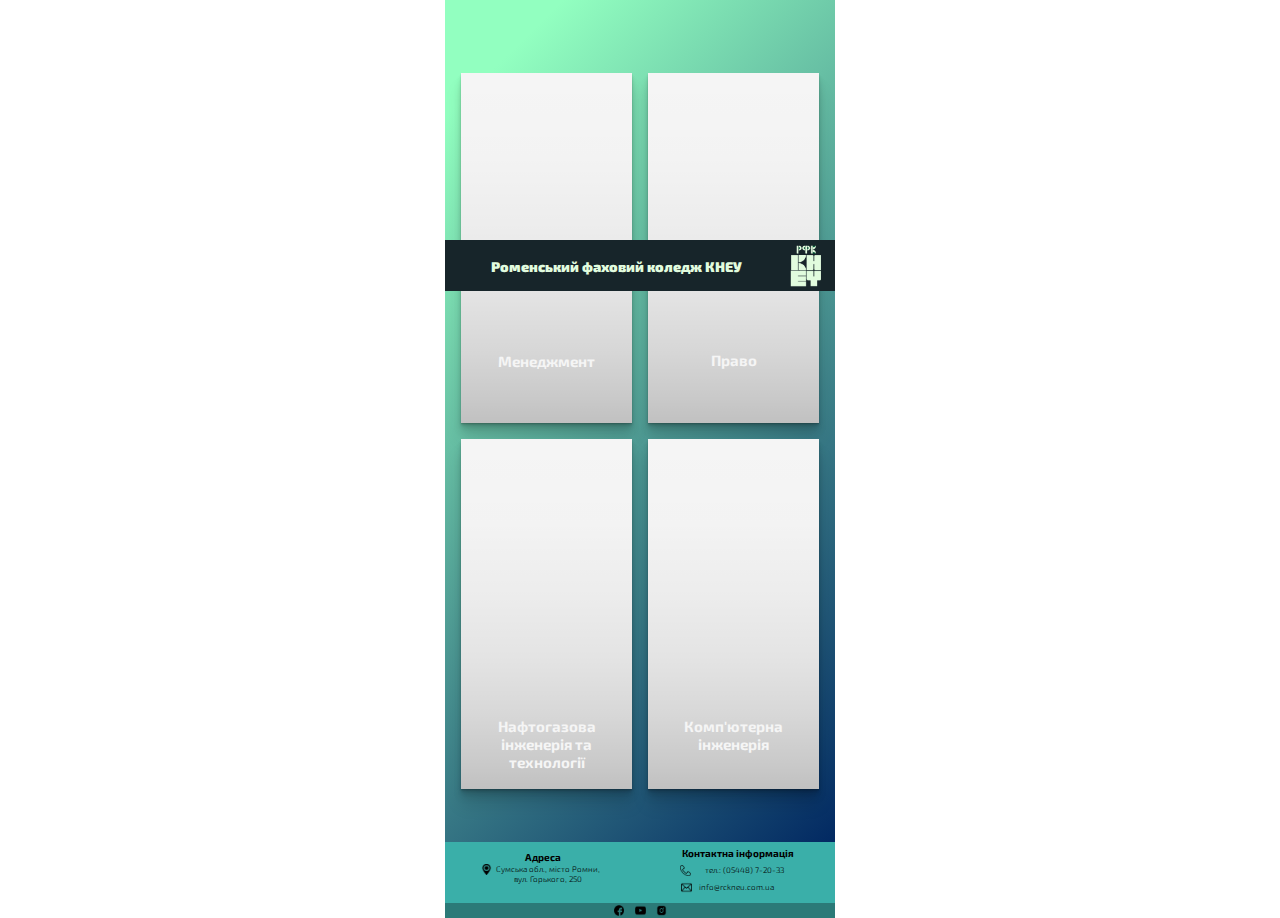
<file: pages/specialist/specialist.html>
<!DOCTYPE html>
<html lang="en">
<head>
    <meta charset="UTF-8">
    <meta http-equiv="X-UA-Compatible" content="IE=edge">
    <meta name="viewport" content="width=device-width, initial-scale=1.0">
    <link rel="stylesheet" href="css/specialist.css">
    <link rel="stylesheet" href="css/style.css">
    <title>Спеціальність</title>
</head>
<body>
    <header>
        <div class="box_header">
            <h2 class="header_title">Роменський фаховий коледж КНЕУ</h2>
            <a href="../../index.html"><img src="../../images/header/logo.png" alt="logo.png" class="header_logo"></a>
        </div>
    </header>
    <div class="box_content">
        <main class="page-content">
            <div class="card">
                <div class="content">
                    <h2 class="title">Менеджмент</h2>
                    <p class="copy">  Спеціальність «Менеджмент» дає можливість студентам отримати поглиблені економічні теоретичні та практичні знання для виконання управлінських, організаційних, консультаційних та інших функцій менеджера. Подібні знання, вміння та навички випускників спеціальності «Менеджмент» дають можливість отримати перспективну роботу в успішних організаціях.</p>
                </div>
            </div>
            <div class="card">
                <div class="content">
                    <h2 class="title">Право</h2>
                    <p class="copy">Навчання за освітньою програмою «Право» зорієнтовано на засвоєння студентами базових засад права та окремих його галузей, формування адекватного сприйняття та розуміння права як регулятора суспільних відносин, феномену людської цивілізації, а також на оглядове вивчення усієї системи юридичних наук, на здобуття знань, умінь та навичок у межах широкого кола галузей права. </p>
                </div>
            </div>
            <div class="card">
                <div class="content">
                    <h2 class="title">Нафтогазова інженерія та технології</h2>
                    <p class="copy">Під час навчання студенти засвоюють дисципліни загальноосвітньої та професійної підготовки, які є теоретичним та технологічним фундаментом нафтогазової справи: з бурового та нафтопромислового устаткування, автоматизації виробництва, інженерної графіки, буріння свердловин та видобутку нафти і газу.</p>
                </div>
            </div>
            <div class="card">
                <div class="content">
                    <h2 class="title">Комп'ютерна інженерія</h2>
                    <p class="copy"> Комп’ютерні інженери, мають професійну підготовку в галузі програмування, інформаційної безпеки, комп’ютерних систем і мереж, сайтобудування, комп’ютерної графіки.</p>
                </div>
            </div>
        </main>
    </div>
    <div class="box_contacts">
        <div class="box_contacts__top">
            <div class="contacts_top__left">
                <h3 class="top_left__address">Адреса</h3>
                <div class="top_left__location">
                    <img src="images/address/location.png" alt="location.png" class="img_location">
                    <p class="top_left__text">Сумська обл., місто Ромни, вул. Горького, 250</p>
                </div>

            </div>
            <div class="contacts_top__right">
                <h3 class="top_right__address">Контактна інформація</h3>
                <a href="tel:+3800544872033" target="_blank" class="top_right_phone">
                    <img src="images/address/phone.png" alt="phone.png" class="img_phone">
                    <p class="top_right__textPhone">тел.: (05448) 7-20-33</p>
                </a>
                <a href="mailto:info@rckneu.com.ua" target="_blank" class="top_right_mesage">
                    <img src="images/address/message.png" alt="message.png" class="img_message">
                    <p class="top_right__textMessage">info@rckneu.com.ua</p>
                </a>
            </div>
        </div>

        <div class="box_contacts__bottom">
            <a href="https://www.facebook.com/" target="blanck" class="facebook"><img  class="img_fc"src="images/socialIcons/facebok.png" alt="facebok.png"></a>
            <a href="https://www.youtube.com/" target="blanck" class="youtube"><img class="img_yt" src="images/socialIcons/youtube.png" alt="youtube.png"></a>
            <a href="https://www.instagram.com/" target="blanck" class="instagram"><img class="img_inst" src="images/socialIcons/instagram.png" alt="instagram.png"></a>
        </div>
    </div>
    <script src="javascript/main.js"></script>
</body>
</html>
</file>
<file: pages/specialist/css/specialist.css>
@import url('https://fonts.googleapis.com/css2?family=Exo+2:wght@100;300;400;700;800;900&display=swap');
 :root {
	 --d: 700ms;
	 --e: cubic-bezier(0.19, 1, 0.22, 1);
	 --font-sans: 'Exo 2', sans-serif;
	 --font-serif: 'Cardo', serif;
}
 * {
	 box-sizing: border-box;
   margin: 0;
   padding: 0;
   font-family: 'Exo 2', sans-serif;
}
 html, body {
	 height: 100%;
   font-family: 'Exo-2' sans-serif;
}
 body {
	 display: grid;
	 place-items: center;
   font-family: 'Exo-2' sans-serif;
}

 .page-content {
	 display: grid;
	 grid-gap: 1rem;
	 padding: 1rem;
	 max-width: 100vw;
	 margin: 0 auto;
	 font-family: var(--font-sans);
}
 @media (min-width: 600px) {
	 .page-content {
		 grid-template-columns: repeat(2, 1fr);
	}
}
 @media (min-width: 800px) {
	 .page-content {
		 grid-template-columns: repeat(4, 1fr);
	}
}
 .card {
	 position: relative;
	 display: flex;
	 align-items: flex-end;
	 overflow: hidden;
	 padding: 1rem;
	 width: 100%;
	 text-align: center;
	 color: whitesmoke;
	 background-color: whitesmoke;
	 box-shadow: 0 1px 1px rgba(0, 0, 0, 0.1), 0 2px 2px rgba(0, 0, 0, 0.1), 0 4px 4px rgba(0, 0, 0, 0.1), 0 8px 8px rgba(0, 0, 0, 0.1), 0 16px 16px rgba(0, 0, 0, 0.1);
}
 @media (min-width: 600px) {
	 .card {
		 height: 350px;
	}
}
 .card:before {
	 content: '';
	 position: absolute;
	 top: 0;
	 left: 0;
	 width: 100%;
	 height: 110%;
	 background-size: cover;
	 background-position: 0 0;
	 transition: transform calc(var(--d) * 1.5) var(--e);
	 pointer-events: none;
}
 .card:after {
	 content: '';
	 display: block;
	 position: absolute;
	 top: 0;
	 left: 0;
	 width: 100%;
	 height: 200%;
	 pointer-events: none;
	 background-image: linear-gradient(to bottom, rgba(0, 0, 0, 0) 0%, rgba(0, 0, 0, 0.009) 11.7%, rgba(0, 0, 0, 0.034) 22.1%, rgba(0, 0, 0, 0.072) 31.2%, rgba(0, 0, 0, 0.123) 39.4%, rgba(0, 0, 0, 0.182) 46.6%, rgba(0, 0, 0, 0.249) 53.1%, rgba(0, 0, 0, 0.320) 58.9%, rgba(0, 0, 0, 0.394) 64.3%, rgba(0, 0, 0, 0.468) 69.3%, rgba(0, 0, 0, 0.540) 74.1%, rgba(0, 0, 0, 0.607) 78.8%, rgba(0, 0, 0, 0.668) 83.6%, rgba(0, 0, 0, 0.721) 88.7%, rgba(0, 0, 0, 0.762) 94.1%, rgba(0, 0, 0, 0.790) 100%);
	 transform: translateY(-50%);
	 transition: transform calc(var(--d) * 2) var(--e);
}
 .card:nth-child(1):before {
	 background-image: url(https://osvita.ua/doc/images/news/628/62892/3434534-001_i.jpg);
}
 .card:nth-child(2):before {
	 background-image: url(https://www.udau.edu.ua/assets/images/2021/spec/pravo/lawyer.jpg);
}
 .card:nth-child(3):before {
	 background-image: url(https://ua.news/wp-content/uploads/2019/06/a57c3e1e7648a51914fb84e1de6c07df.jpg);
}
 .card:nth-child(4):before {
    background-image: url(http://kaf-ks.tntu.edu.ua/wp-content/uploads/2016/07/codeclub-temperature-sensor.jpg);
  }
 .content {
	 position: relative;
	 display: flex;
	 flex-direction: column;
	 align-items: center;
	 width: 100%;
	 padding: 1rem;
	 transition: transform var(--d) var(--e);
	 z-index: 1;
}
 .content > * + * {
	 margin-top: 1rem;
}
 .title {
	 font-size: 1.3rem;
	 font-weight: bold;
	 line-height: 1.2;
}
 .copy {
	 font-family: var(--font-serif);
	 font-size: 1.125rem;
	 font-style: italic;
	 line-height: 1.35;
}
 .btn {
	 cursor: pointer;
	 margin-top: 1.5rem;
	 padding: 0.75rem 1.5rem;
	 font-size: 0.65rem;
	 font-weight: bold;
	 letter-spacing: 0.025rem;
	 text-transform: uppercase;
	 color: white;
	 background-color: black;
	 border: none;
}
 .btn:hover {
	 background-color: #0d0d0d;
}
 .btn:focus {
	 outline: 1px dashed yellow;
	 outline-offset: 3px;
}
 @media (hover: hover) and (min-width: 600px) {
	 .card:after {
		 transform: translateY(0);
	}
	 .content {
		 transform: translateY(calc(100% - 4.5rem));
	}
	 .content > *:not(.title) {
		 opacity: 0;
		 transform: translateY(1rem);
		 transition: transform var(--d) var(--e), opacity var(--d) var(--e);
	}
	 .card:hover, .card:focus-within {
		 align-items: center;
	}
	 .card:hover:before, .card:focus-within:before {
		 transform: translateY(-4%);
	}
	 .card:hover:after, .card:focus-within:after {
		 transform: translateY(-50%);
	}
	 .card:hover .content, .card:focus-within .content {
		 transform: translateY(0);
	}
	 .card:hover .content > *:not(.title), .card:focus-within .content > *:not(.title) {
		 opacity: 1;
		 transform: translateY(0);
		 transition-delay: calc(var(--d) / 8);
	}
	 .card:focus-within:before, .card:focus-within:after, .card:focus-within .content, .card:focus-within .content > *:not(.title) {
		 transition-duration: 0s;
	}
}
</file>
<file: pages/specialist/css/style.css>
@import url('https://fonts.googleapis.com/css2?family=Exo+2:wght@100;300;400;700;800;900&display=swap');

* {
    margin: 0;
    padding: 0;
    box-sizing: border-box;
    font-family: 'Exo 2', sans-serif;
}
body{
    font-family: 'Exo-2' sans-serif;
}
header {
    max-height: 100vh;
    max-width: 100vw;
    width: 100%;
    display: flex;
    flex-direction: column;
    align-items: flex-start;
    justify-content: start;
    position: fixed;
}
.box_header {  
    margin-bottom: 802px;
    height: 46px;
    max-width: 100vw;
    width: 100%;
    border-radius: 0px;
    background: rgba(2, 86, 52, 1);
    display: flex;
    justify-content: space-between;
    align-items: center;
    padding: 0 38.05px;
}
.header_menu {
    position: relative;
    left: -2%;
    width: 80px;
    height: 75px;
    padding: 24px;
    cursor: pointer;
    margin-left: -20px;
    z-index: 1000;
}

.header_menu.active {
    padding: 20px;
    background: rgba(225, 252, 222, 1);
    position: relative;
    width: 77px;
    height: 72px;
    z-index: 1000;
}

.header_title {
    height: 70.22px;
    width: 100vw;
    font-size: 20px;
    font-weight: 700;
    line-height: 43px;
    letter-spacing: 0em;
    text-align: center;
    color: rgba(225, 252, 222, 1);
    margin-top: 23.76px;
    
}

a>.header_logo {
    height: 60px;
    width: 80px;
    border-radius: 0px;
    margin-top: 13px;
    margin-right: -22px;
    cursor: pointer;
}

.nav_bar {
    height: 519px;
    max-width: 1920px;
    width: 100%;
    display: flex;
    display: none;
    align-items: flex-start;
    justify-content: start;
    z-index: 1000;
}

.nav_list {
    height: 350px;
    max-width: 500px;
    width: 50%;
    background: rgba(225, 252, 222, 1);
    border: 1px solid rgb(0, 0, 0);
    display: flex;
    flex-direction: column;
    justify-content: center;
}

.nav_list>li.list_li {
    border-bottom: 1px solid black;
    max-width: 1010px;
    width: 100%;
    height: 104px;
    display: flex;
    justify-content: center;
    align-items: center;
    list-style-type: none;
    font-size: 20px;
    font-weight: 700;
    line-height: 43px;
    letter-spacing: 0em;
    text-align: center;
    position: relative;
    cursor: pointer;
}

li.list_li>img {
    height: 30px;
    width: 30px;
    border-radius: 0px;
    position: absolute;
    top: 22px;
    right: 63px;
    cursor: pointer;
}

li.list_li>a {
    height: 30px;
    width: 30px;
    border-radius: 0px;
    position: absolute;
    top: 22px;
    right: 63px;
    cursor: pointer;
}

.nav_bar__meaning {
    height: 350px;
    max-width: 500px;
    width: 50%;
    background: rgba(225, 252, 222, 1);
    display: flex;
    flex-direction: column;
    justify-content: space-between;
    border: 1px solid black;
}

.bar_meaning__li {
    border-bottom: 1px solid black;
    max-width: 1920px;
    height: 104px;
    display: flex;
    justify-content: center;
    align-items: center;
    list-style-type: none;
    font-size: 20px;
    font-weight: 700;
    line-height: 43px;
    letter-spacing: 0em;
    text-align: center;
    position: relative;
}

.bar_meaning__li a {
    color: black;
    text-decoration: none;
}

.nav_bar__meaning.one {
    display: none;
}

.nav_bar__meaning.two {
    top: 105px;
    position: relative;
    display: none;
}

.nav_bar__meaning.three {
    display: none;
    top: 310px;
    position: relative;
}
/*box-contact*/
.box_contacts {
    
    height: 230px;
    max-width: 100vw;
    width: 100%;
    border-radius: 0px;
    display: flex;
    flex-direction: column;
    position: relative;
    top: 100px;
    color: rgba(0, 0, 0, 1);
}

.box_contacts__top {
    height: 200px;
    max-width: 100vw;
    width: 100%;
    background: rgba(225, 252, 222, 1);
    display: flex;
    justify-content: space-around;
    align-items: center;
}

.contacts_top__left,
.contacts_top__right {
    display: flex;
    flex-direction: column;
    justify-content: center;
    align-items: center;
    width: 400px;
    height: 100%;
}

.top_left__address {
    height: 46px;
    width: 298px;
    font-size: 26px;
    font-weight: 700;
    line-height: 43px;
    letter-spacing: 0em;
    text-align: center;
}

.top_left__location,
.top_right_phone,
.top_right_mesage {
    display: flex;
}

.img_location {
    height: 53px;
    width: 52px;
}

.top_left__text {
    height: 84px;
    width: 322px;
    font-size: 20px;
    font-weight: 300;
    line-height: 29px;
    letter-spacing: 0em;
    text-align: center;
}

.top_right__address {
    height: 53px;
    width: 439px;
    font-size: 26px;
    font-weight: 700;
    line-height: 43px;
    letter-spacing: 0em;
    text-align: center;
    margin-top: 95px;

}

.top_right_phone {
    text-decoration: none;
    color: black;
    width: 322px;
    margin-top: 12px;
    position: relative;
    left: -35px;
    margin-top: -5px;
}

.top_right_mesage {
    text-decoration: none;
    color: black;
    position: relative;
    left: -35px;
    width: 322px;
    margin-bottom: 65px;
    margin-top: 18px;
}

.top_right__textPhone {
    height: 29px;
    width: 236px;
    font-size: 20px;
    font-weight: 300;
    line-height: 29px;
    letter-spacing: 0em;
    text-align: center;
    margin-top: 15px;
}

.top_right__textMessage {
    height: 35px;
    width: 322px;
    font-size: 20px;
    font-weight: 300;
    line-height: 29px;
    letter-spacing: 0em;
    text-align: center;
    margin-left: -50px;
    margin-top: 15px;
}

.img_phone {
    height: 30px;
    width: 30px;
    margin-top: 15px;
}
.img_message{
    height: 30px;
    width: 30px; 
    margin-top: 16px;
}
.box_contacts__bottom {
    height: 30px;
    max-width: 100vw;
    width: 100%;
    background: rgba(0, 141, 84, 1);
    display: flex;
    justify-content: center;
    align-items: center;
}

.facebook {
    height: 25px;
    width: 25px;
    margin: 0 13.5px;
}

.youtube {
    height: 25px;
    width: 25px;
    margin: 0 13.5px;
}

.instagram {
    height: 25px;
    width: 25px;
    margin: 0 13.5px;
}
.img_fc, .img_yt, .img_inst{
    height: 25px;
    width: 25px;
}
.box_content{
    margin-bottom: -200px;
    height: auto;
    background-image: linear-gradient( 135deg, #92FFC0 10%, #002661 100%);
padding-top: 65px;
padding-bottom: 52px;
}
@media (max-width: 1360px) {
    body {
        width: 390px;
        max-height: 100vh;
        margin: 0 auto;
    }

    header {
        max-height: 610px;
        max-width: 390px;
        z-index: 1000;
    }

    body.active::after {
        content: "";
        background-color: rgba(0, 0, 0, 0.904);
        min-width: 1920px;
        min-height: 4900px;
        position: absolute;
        z-index: 100;
        top: 0px;
        left: 0px;
        bottom: 0px;
        right: 0px;
    }

    .box_header {
        margin-top: 95px;
        height: 51px;
        background-color: #17252A;
        padding: 0 18.05px;
    }

    .header_menu {
        position: relative;
        left: -4%;
        width: auto;
        height: 70px;
    }

    .header_menu.active {
        padding: 20px;
        background: rgba(225, 252, 222, 1);
        position: relative;
        left: -5%;
        width: auto;
        height: 70px;
    }

    .header_title {
        margin-top: 55px;
        margin-left: 25px;
        font-size: 14px;
        font-weight: 900;
        line-height: 17px;
    }

    a>.header_logo {
        height: 66px;
        width: 94px;
        position: relative;
        right: -10px;
        border-radius: 0px;
    }

    .nav_bar {
        height: 194px;
        width: 390px;
    }

    .nav_list {
        height: 154px;
        width: 390px;
    }

    .nav_list>li.list_li {

        height: 33px;
        width: 391px;
        left: 1px;
        top: 0px;
        font-size: 16px;
        font-weight: 700;
        line-height: 19px;
    }

    li.list_li>img {
        height: 18px;
        width: 18px;
        top: 5px;
        right: 20px;
    }

    li.list_li>a>img {
        height: 18px;
        width: 18px;
    }

    li.list_li>a {
        height: 18px;
        width: 18px;
        top: 5px;
        right: 22px;
    }

    .nav_bar__meaning {
        height: 155px;
        width: 390px;
    }

    .bar_meaning__li {
        width: 390px;
        height: 30px;
        font-size: 16px;
        font-weight: 700;
        line-height: 19px;
    }

    .nav_bar__meaning.one {
        display: none;
        position: absolute;
    }

    .nav_bar__meaning.two {
        top: 50px;
        position: absolute;
        display: none;
    }

    .nav_bar__meaning.three {
        display: none;
        top: 50px;
        position: absolute;
    }
    .box_contacts {
        width: 390px;
        top: 40px;
        height: 76px;
        margin-top: 100px;
    }

    .box_contacts__top {
        height: 61px;
        width: 390px;
        background-color: #3AAFA9;
    }

    .contacts_top__left,
    .contacts_top__right {
        width: 40%;
    }

    .contacts_top__left {
        margin-bottom: 10px;
    }

    .top_left__address {
        height: 13px;
        width: 48px;
        font-size: 10px;
        font-weight: 700;
        line-height: 12px;
        letter-spacing: 0em;
        text-align: center;
    }

    .top_left__location,
    .top_right_phone,
    .top_right_mesage {
        display: flex;
    }

    .img_location {
        height: 11px;
        width: 11px;
    }

    .top_left__text {
        height: 20px;
        width: 113px;
        font-size: 8px;
        font-weight: 300;
        line-height: 10px;
    }

    .top_right__address {
        margin-top: 15px;
        height: 13px;
        width: 125px;
        font-size: 10px;
        font-weight: 700;
        line-height: 12px;
        position: relative;
    }

    .top_right_phone {
        text-decoration: none;
        color: black;
        width: 100%;
        margin-top: 6px;
        position: relative;
        left: 20px;
    }

    .top_right_mesage {
        text-decoration: none;
        color: black;
        position: relative;
        left: 21px;
        width: 100%;
        margin-bottom: 5px;
        margin-top: 0px;
    }

    .top_right__textPhone {
        margin-top: 5px;
        margin-left: 0px;
        height: 12px;
        width: 107px;
        font-size: 8px;
        font-weight: 300;
        line-height: 10px;
        top: -5px;
        position: relative;
    }

    .top_right__textMessage {
        margin-left: 5.5px;
        font-size: 8px;
        font-weight: 300;
        line-height: 10px;
        height: 11px;
        width: 79px;
        top: -15px;
        position: relative;
    }

    .img_phone {
        height: 11px;
        width: 11px;
        margin: 0;
    }

    .img_message {
        height: 11px;
        width: 11px;
        margin: 0;
    }

    .box_contacts__bottom {
        height: 15px;
        width: 390px;
        background-color: #2B7A78;
        display: flex;
        justify-content: center;
        align-items: center;
    }

    .facebook {
        margin: 2px 5px;
        height: 11px;
        width: 11px;
        display: flex;
        justify-content: center;
        align-items: center;
    }

    .youtube {
        height: 11px;
        width: 11px;
        margin: 2px 5px;
        display: flex;
        justify-content: center;
        align-items: center;
    }

    .instagram {
        height: 11px;
        width: 11px;
        margin: 2px 5px;
        display: flex;
        justify-content: center;
        align-items: center;
    }

    .facebook img {
        margin: 0 10px;
        height: 11px;
        width: 11px;
    }

    .youtube img {
        height: 11px;
        width: 11px;
        margin: 0 10px;
    }

    .instagram img {
        height: 11px;
        width: 11px;
        margin: 0 10px;
    }
    .page-content {
        grid-template-columns: repeat(2, 1fr);
   }
.title {
    font-size: 15px;
    font-weight: bold;
}
.copy {
    font-family: var(--font-serif);
    font-size: 12px;
    font-style: italic;
}
.box_content{
    margin-top: -30px;
}
}
</file>
